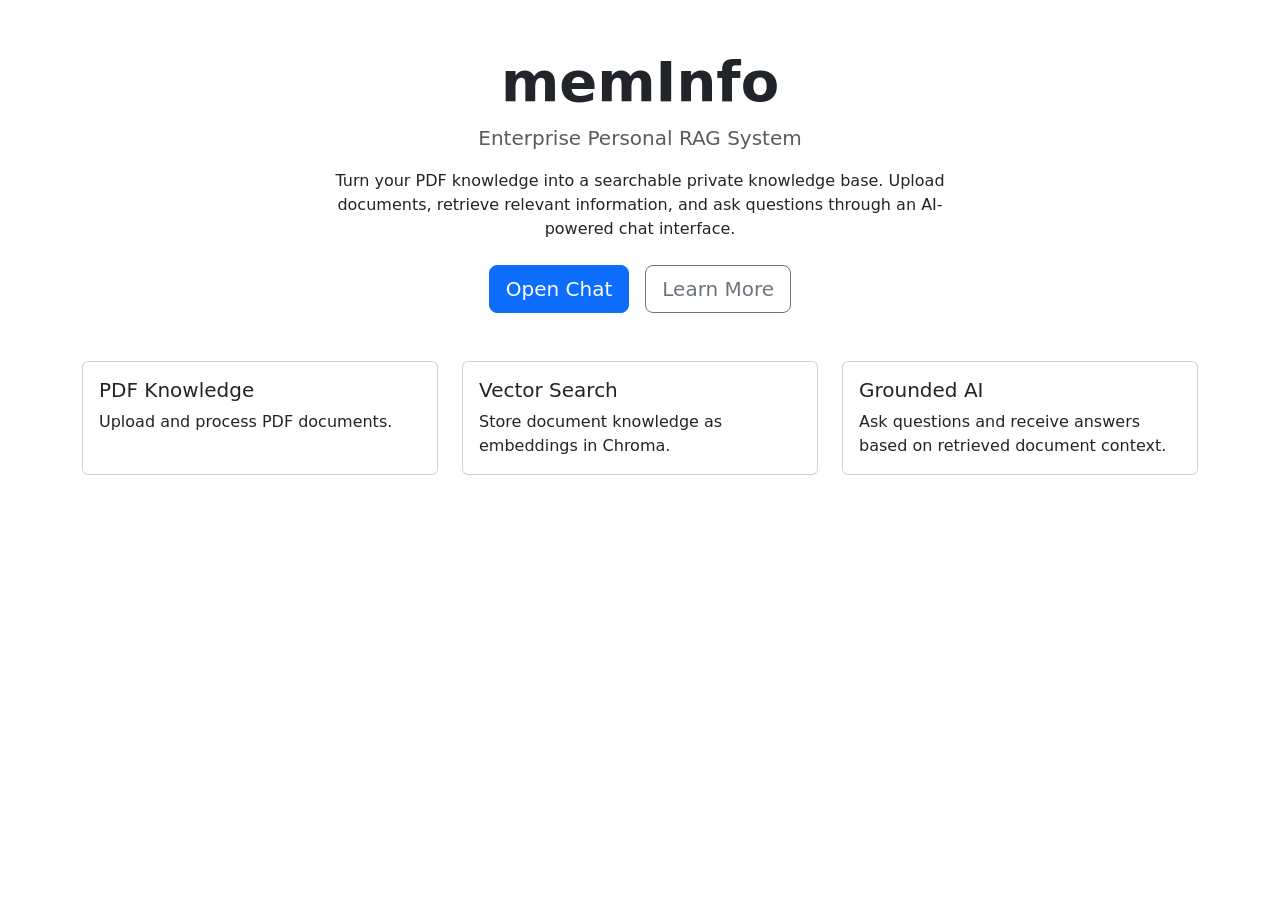
<file: demo/src/main/resources/templates/index.html>
<!DOCTYPE html>
<html lang="en" xmlns:th="http://www.thymeleaf.org">
<head>
  <meta charset="UTF-8">
  <meta name="viewport" content="width=device-width, initial-scale=1">
  <title>memInfo &middot; Home</title>
  <link href="https://cdn.jsdelivr.net/npm/bootstrap@5.3.3/dist/css/bootstrap.min.css" rel="stylesheet">
  <link rel="stylesheet" th:href="@{/css/meminfo.css}">
</head>
<body class="d-flex flex-column min-vh-100">
<header th:replace="~{fragments/navbar :: navbar('home')}"></header>

<main class="container flex-grow-1">
  <section class="hero text-center py-5">
    <h1 class="display-4 fw-bold mb-2">memInfo</h1>
    <p class="lead text-muted mb-3">Enterprise Personal RAG System</p>
    <p class="mx-auto mb-4" style="max-width: 620px;">
      Turn your PDF knowledge into a searchable private knowledge base.
      Upload documents, retrieve relevant information, and ask questions
      through an AI-powered chat interface.
    </p>
    <div class="d-flex gap-3 justify-content-center">
      <a class="btn btn-primary btn-lg" th:href="@{/chat}">Open Chat</a>
      <a class="btn btn-outline-secondary btn-lg" th:href="@{/about}">Learn More</a>
    </div>
  </section>

  <section class="row g-4 pb-5">
    <div class="col-md-4">
      <div class="card h-100">
        <div class="card-body">
          <h5 class="card-title">PDF Knowledge</h5>
          <p class="card-text mb-0">Upload and process PDF documents.</p>
        </div>
      </div>
    </div>
    <div class="col-md-4">
      <div class="card h-100">
        <div class="card-body">
          <h5 class="card-title">Vector Search</h5>
          <p class="card-text mb-0">Store document knowledge as embeddings in Chroma.</p>
        </div>
      </div>
    </div>
    <div class="col-md-4">
      <div class="card h-100">
        <div class="card-body">
          <h5 class="card-title">Grounded AI</h5>
          <p class="card-text mb-0">Ask questions and receive answers based on retrieved document context.</p>
        </div>
      </div>
    </div>
  </section>
</main>

<footer th:replace="~{fragments/footer :: footer}"></footer>

<script src="https://cdn.jsdelivr.net/npm/bootstrap@5.3.3/dist/js/bootstrap.bundle.min.js"></script>
</body>
</html>
</file>
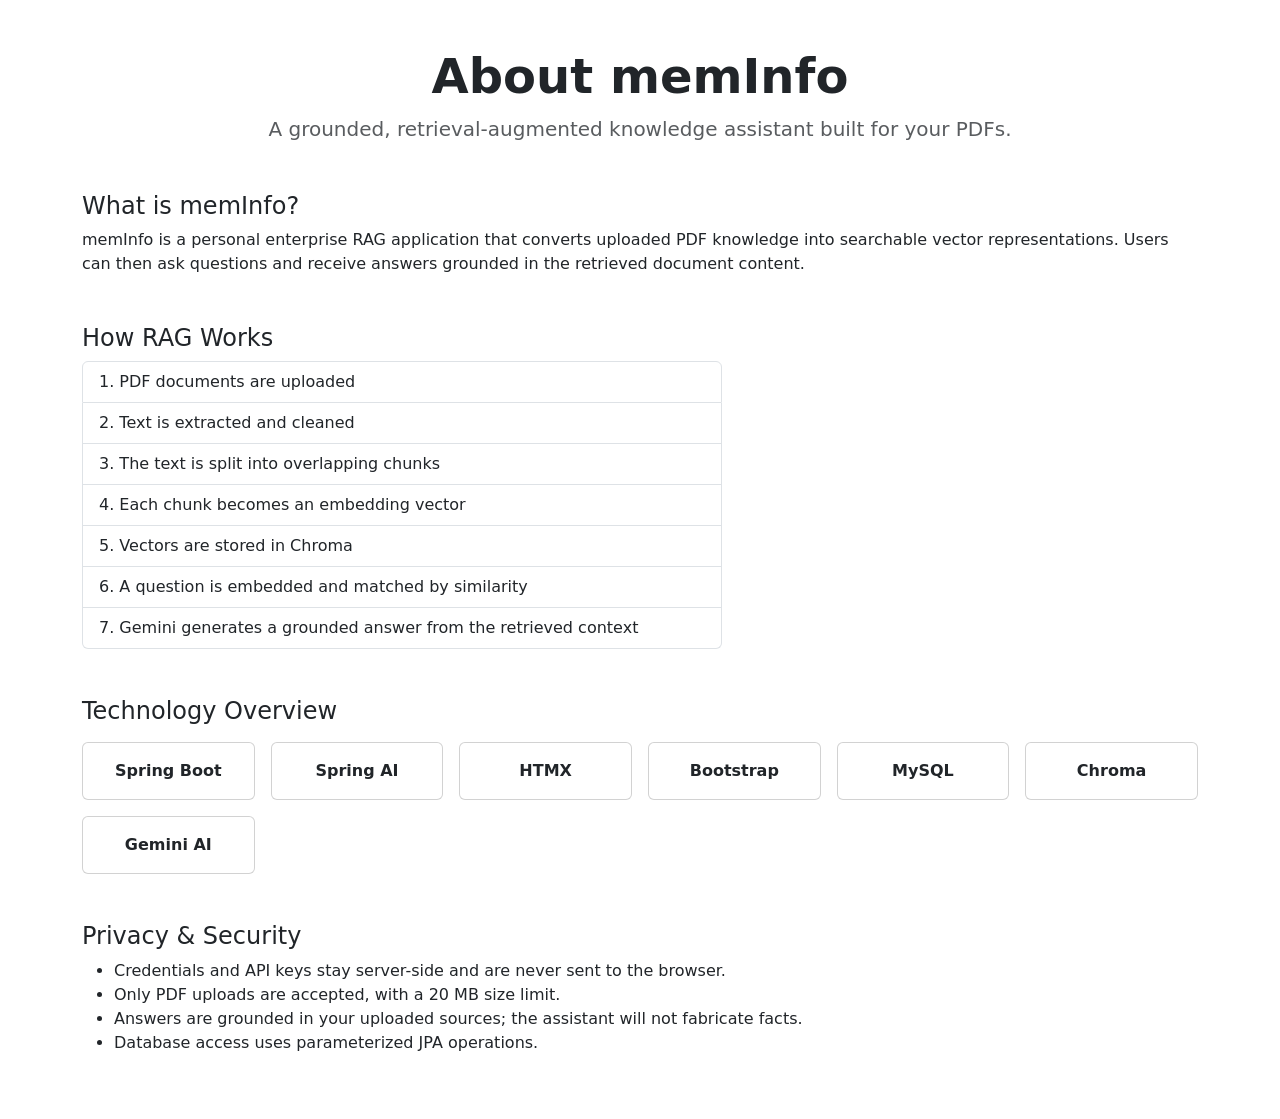
<file: demo/src/main/resources/templates/about.html>
<!DOCTYPE html>
<html lang="en" xmlns:th="http://www.thymeleaf.org">
<head>
  <meta charset="UTF-8">
  <meta name="viewport" content="width=device-width, initial-scale=1">
  <title>memInfo &middot; About</title>
  <link href="https://cdn.jsdelivr.net/npm/bootstrap@5.3.3/dist/css/bootstrap.min.css" rel="stylesheet">
  <link rel="stylesheet" th:href="@{/css/meminfo.css}">
</head>
<body class="d-flex flex-column min-vh-100">
<header th:replace="~{fragments/navbar :: navbar('about')}"></header>

<main class="container flex-grow-1 py-5">
  <section class="text-center mb-5">
    <h1 class="display-5 fw-bold">About memInfo</h1>
    <p class="lead text-muted">A grounded, retrieval-augmented knowledge assistant built for your PDFs.</p>
  </section>

  <section class="mb-5">
    <h2 class="h4">What is memInfo?</h2>
    <p>
      memInfo is a personal enterprise RAG application that converts uploaded PDF knowledge into
      searchable vector representations. Users can then ask questions and receive answers grounded
      in the retrieved document content.
    </p>
  </section>

  <section class="mb-5">
    <h2 class="h4">How RAG Works</h2>
    <ol class="list-group list-group-numbered" style="max-width: 640px;">
      <li class="list-group-item">PDF documents are uploaded</li>
      <li class="list-group-item">Text is extracted and cleaned</li>
      <li class="list-group-item">The text is split into overlapping chunks</li>
      <li class="list-group-item">Each chunk becomes an embedding vector</li>
      <li class="list-group-item">Vectors are stored in Chroma</li>
      <li class="list-group-item">A question is embedded and matched by similarity</li>
      <li class="list-group-item">Gemini generates a grounded answer from the retrieved context</li>
    </ol>
  </section>

  <section class="mb-5">
    <h2 class="h4 mb-3">Technology Overview</h2>
    <div class="row g-3">
      <div class="col-6 col-md-4 col-lg-2"><div class="card h-100"><div class="card-body text-center py-3"><div class="fw-semibold">Spring Boot</div></div></div></div>
      <div class="col-6 col-md-4 col-lg-2"><div class="card h-100"><div class="card-body text-center py-3"><div class="fw-semibold">Spring AI</div></div></div></div>
      <div class="col-6 col-md-4 col-lg-2"><div class="card h-100"><div class="card-body text-center py-3"><div class="fw-semibold">HTMX</div></div></div></div>
      <div class="col-6 col-md-4 col-lg-2"><div class="card h-100"><div class="card-body text-center py-3"><div class="fw-semibold">Bootstrap</div></div></div></div>
      <div class="col-6 col-md-4 col-lg-2"><div class="card h-100"><div class="card-body text-center py-3"><div class="fw-semibold">MySQL</div></div></div></div>
      <div class="col-6 col-md-4 col-lg-2"><div class="card h-100"><div class="card-body text-center py-3"><div class="fw-semibold">Chroma</div></div></div></div>
      <div class="col-6 col-md-4 col-lg-2"><div class="card h-100"><div class="card-body text-center py-3"><div class="fw-semibold">Gemini AI</div></div></div></div>
    </div>
  </section>

  <section class="mb-2">
    <h2 class="h4">Privacy &amp; Security</h2>
    <ul>
      <li>Credentials and API keys stay server-side and are never sent to the browser.</li>
      <li>Only PDF uploads are accepted, with a 20 MB size limit.</li>
      <li>Answers are grounded in your uploaded sources; the assistant will not fabricate facts.</li>
      <li>Database access uses parameterized JPA operations.</li>
    </ul>
  </section>
</main>

<footer th:replace="~{fragments/footer :: footer}"></footer>

<script src="https://cdn.jsdelivr.net/npm/bootstrap@5.3.3/dist/js/bootstrap.bundle.min.js"></script>
</body>
</html>
</file>
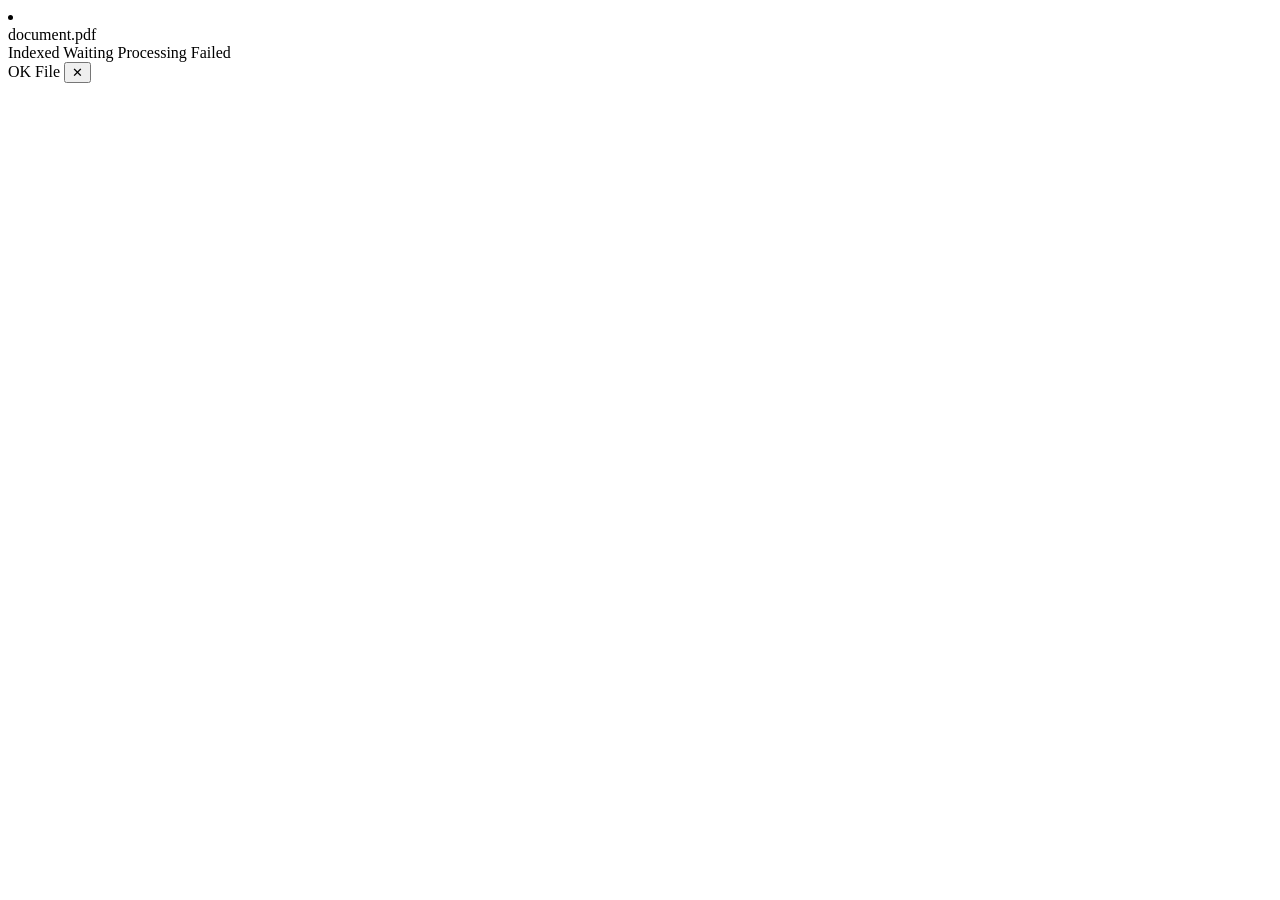
<file: demo/src/main/resources/templates/fragments/document-item.html>
<!DOCTYPE html>
<html lang="en" xmlns:th="http://www.thymeleaf.org">
<body>
<li th:fragment="doc-item(doc)" th:if="${doc != null}" th:id="'doc-' + ${doc.id}"
  th:attr="data-doc-id=${doc.id}, data-doc-status=${doc.status}, data-doc-name=${doc.fileName}"
  th:classappend="${doc.status == 'INDEXED'} ? ' document-indexed'"
  class="list-group-item">
  <div class="d-flex align-items-center gap-2">
    <div class="flex-grow-1 text-truncate">
      <div class="text-truncate small fw-semibold" th:title="${doc.fileName}" th:text="${doc.fileName}">document.pdf</div>
      <div class="small text-muted text-truncate">
        <span th:if="${doc.status == 'INDEXED'}" th:text="'Indexed &middot; ' + ${doc.chunkCount} + ' chunks'">Indexed</span>
        <span th:if="${doc.status == 'UPLOADED'}" th:text="'Uploaded &middot; waiting'">Waiting</span>
        <span th:if="${doc.status == 'PROCESSING'}" th:text="'Processing &middot; embedding'">Processing</span>
        <span th:if="${doc.status == 'FAILED'}" class="text-danger" th:text="${doc.errorMessage} ?: 'Indexing failed'">Failed</span>
      </div>
    </div>
    <span th:if="${doc.status == 'UPLOADED' or doc.status == 'PROCESSING'}"
          class="spinner-border spinner-border-sm text-secondary" role="status" aria-hidden="true"></span>
    <span th:if="${doc.status == 'INDEXED'}" class="badge text-bg-success">OK</span>
    <span th:if="${doc.status == 'FAILED'}" class="badge text-bg-danger">File</span>
        <button type="button" class="btn btn-outline-danger btn-xs"
          aria-label="Delete source"
          title="Delete source"
          th:hx-delete="@{/documents/{id}(id=${doc.id})}"
          hx-target="#documents-section"
            hx-swap="innerHTML"
          hx-confirm="Delete this source and its indexed data?">&#10005;</button>
  </div>
</li>
</body>
</html>
</file>
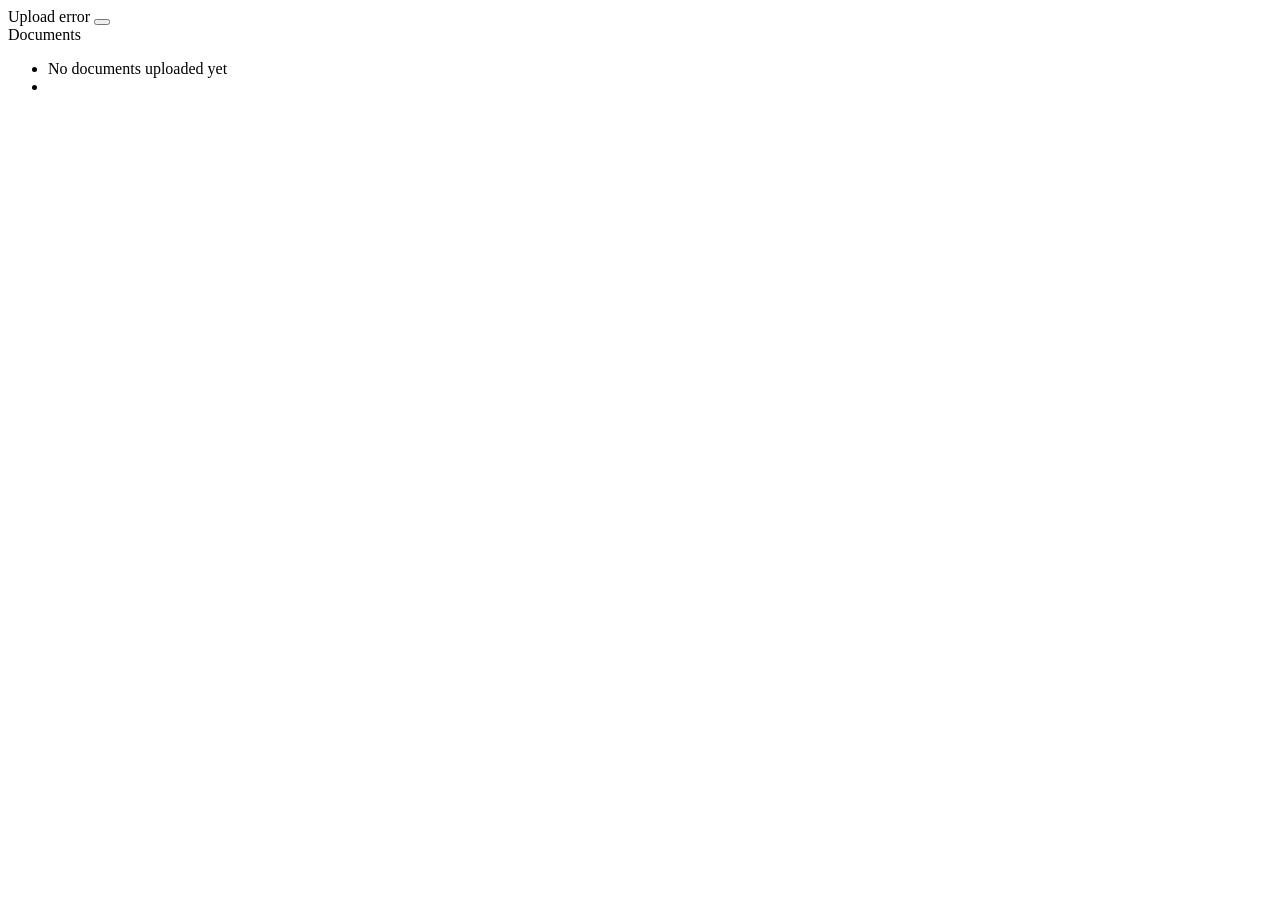
<file: demo/src/main/resources/templates/fragments/documents.html>
<!DOCTYPE html>
<html lang="en" xmlns:th="http://www.thymeleaf.org">
<body>
<div th:fragment="documents">
  <div th:if="${uploadError != null}" class="alert alert-warning alert-dismissible fade show small py-2" role="alert">
    <span th:text="${uploadError}">Upload error</span>
    <button type="button" class="btn-close" data-bs-dismiss="alert" aria-label="Close"></button>
  </div>
  <div class="px-2 py-1 text-uppercase small fw-semibold text-muted">Documents</div>
  <ul class="list-group list-group-flush">
    <li th:if="${#lists.isEmpty(documents)}" class="list-group-item small text-muted">
      No documents uploaded yet
    </li>
    <th:block th:each="doc : ${documents}">
      <li th:replace="~{fragments/document-item :: doc-item(doc=${doc})}"></li>
    </th:block>
  </ul>
</div>
</body>
</html>
</file>
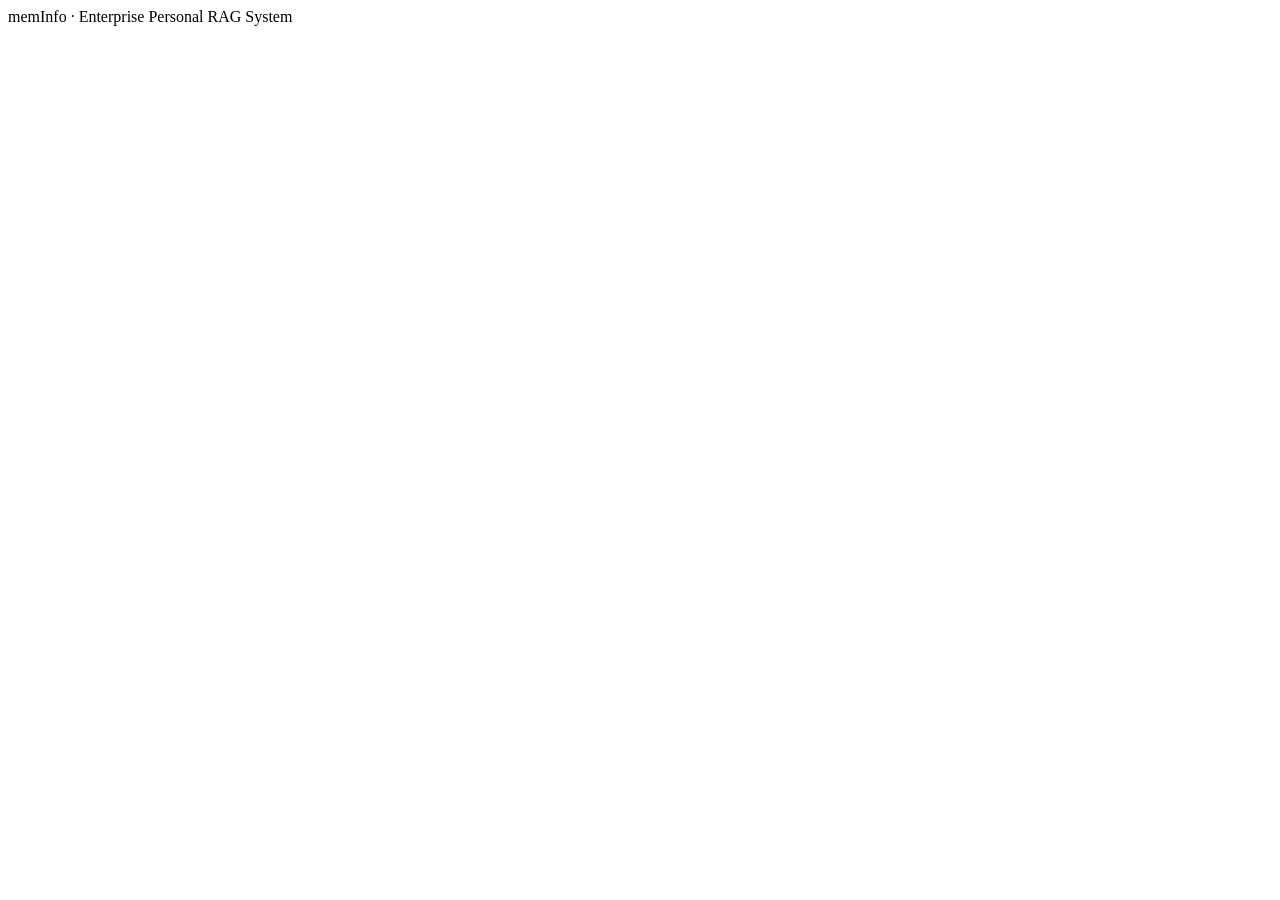
<file: demo/src/main/resources/templates/fragments/footer.html>
<!DOCTYPE html>
<html lang="en" xmlns:th="http://www.thymeleaf.org">
<body>
<footer th:fragment="footer" class="border-top py-3 mt-auto">
  <div class="container text-center small text-muted">
    memInfo &middot; Enterprise Personal RAG System
  </div>
</footer>
</body>
</html>
</file>
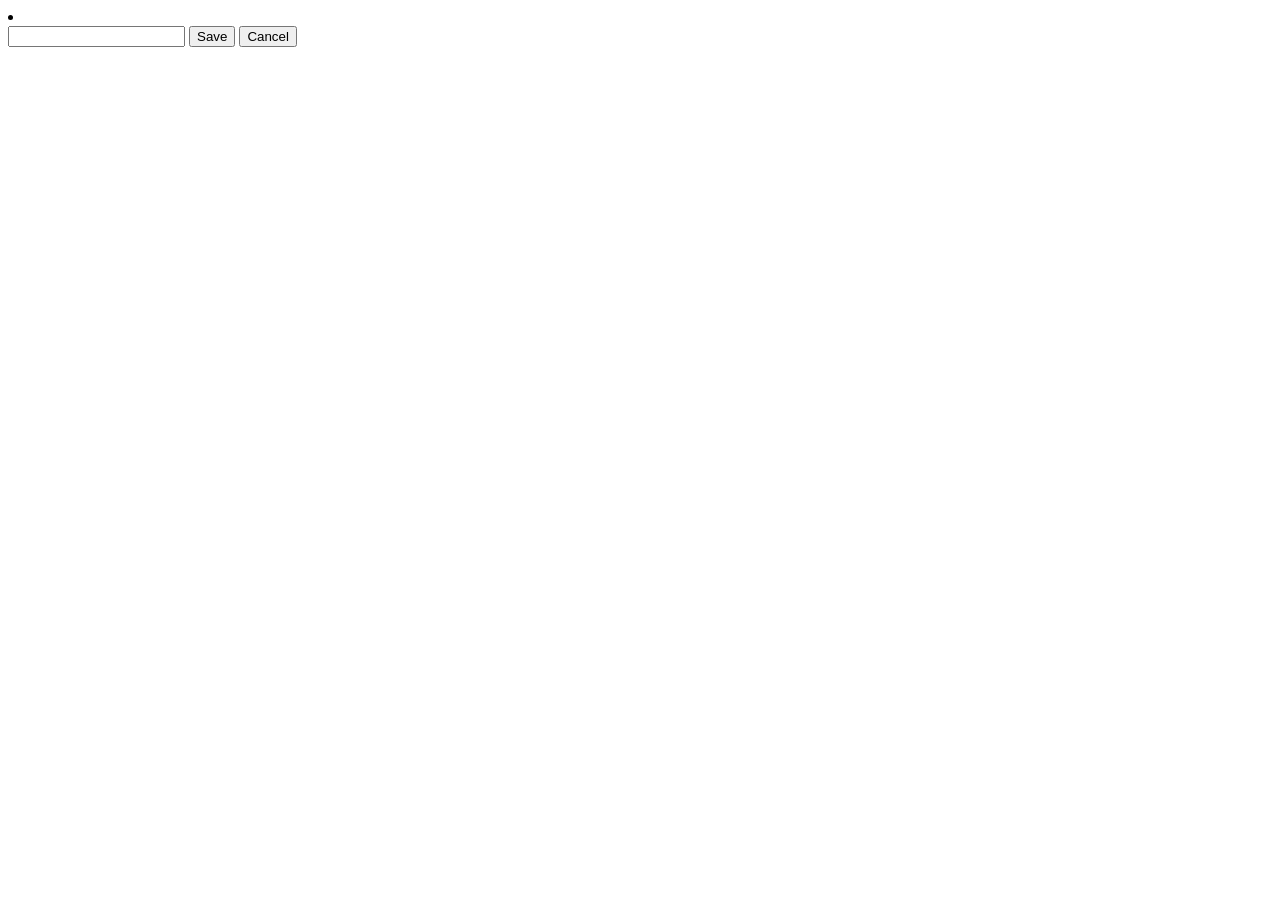
<file: demo/src/main/resources/templates/fragments/history-edit.html>
<!DOCTYPE html>
<html lang="en" xmlns:th="http://www.thymeleaf.org">
<body>
<li th:fragment="edit-item" th:if="${sess != null}" th:id="'session-' + ${sess.id}" class="history-item list-group-item">
  <form class="d-flex gap-1"
        th:hx-post="@{/chat/history/{id}/rename(id=${sess.id})}"
        hx-target="closest li"
        hx-swap="outerHTML">
    <input type="text" name="title" th:value="${sess.title}" maxlength="100" required
           class="form-control form-control-sm flex-grow-1" aria-label="Session title">
    <button type="submit" class="btn btn-sm btn-primary">Save</button>
    <button type="button" class="btn btn-sm btn-outline-secondary"
            hx-get="/chat/history"
            hx-target="#sidebar-history"
            hx-swap="outerHTML">Cancel</button>
  </form>
</li>
</body>
</html>
</file>
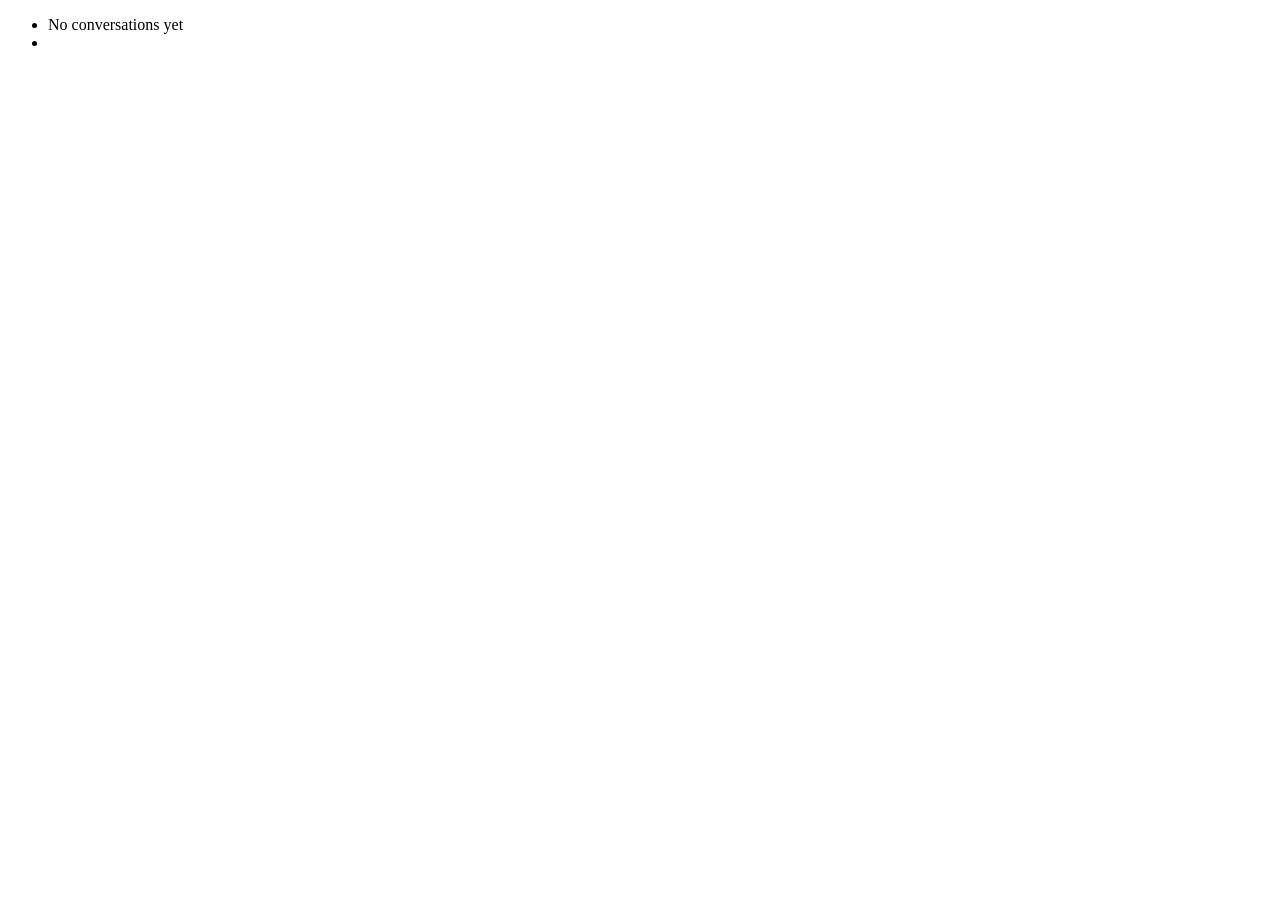
<file: demo/src/main/resources/templates/fragments/history.html>
<!DOCTYPE html>
<html lang="en" xmlns:th="http://www.thymeleaf.org">
<body>
<nav th:fragment="history" id="sidebar-history" class="overflow-auto" aria-label="Chat history">
  <ul class="list-group list-group-flush">
    <li th:if="${#lists.isEmpty(sessions)}" class="list-group-item small text-muted text-center">
      No conversations yet
    </li>
    <th:block th:each="sess : ${sessions}">
      <li th:if="${sess != null}" th:replace="~{fragments/history-item :: item(sess=${sess})}"></li>
    </th:block>
  </ul>
</nav>
</body>
</html>
</file>
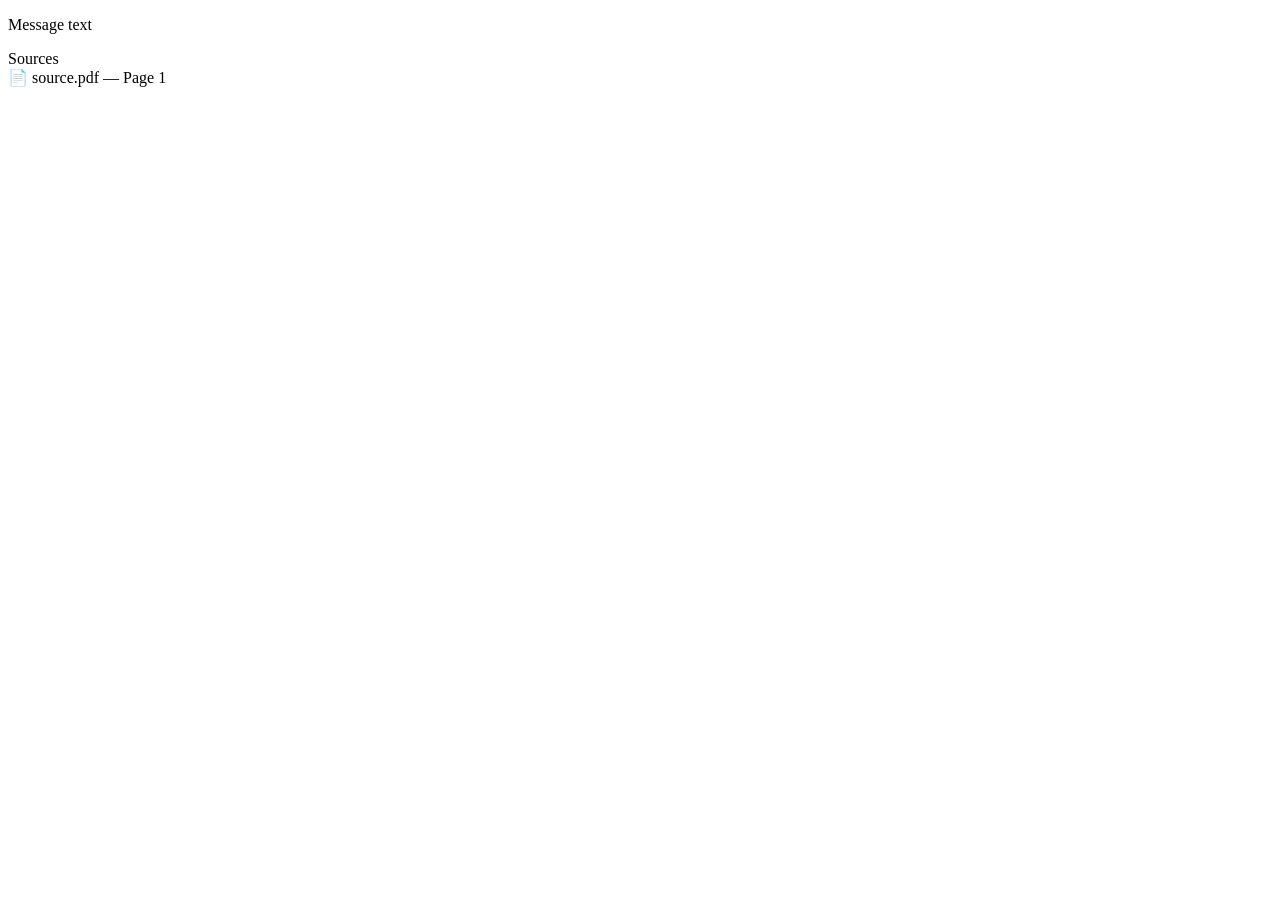
<file: demo/src/main/resources/templates/fragments/message.html>
<!DOCTYPE html>
<html lang="en" xmlns:th="http://www.thymeleaf.org">
<body>
<div th:fragment="message(msg)"
     th:classappend="${msg != null and msg.role == 'USER'} ? 'msg-user' : 'msg-assistant'"
     class="msg mb-3">
  <div class="msg-bubble">
    <p class="mb-0" th:text="${msg != null ? msg.content : ''}">Message text</p>
    <div th:if="${msg != null and msg.role == 'ASSISTANT' and !#strings.isEmpty(msg.sources)}"
         class="msg-sources small mt-2 pt-2 border-top">
      <div class="fw-semibold text-uppercase text-muted">Sources</div>
      <div th:each="line : ${#strings.arraySplit(msg.sources, '|')}" class="msg-source"
         th:attr="data-source-label=${line}">
        <span aria-hidden="true">&#128196;</span>
        <span th:text="${line}">source.pdf &mdash; Page 1</span>
      </div>
    </div>
  </div>
</div>
</body>
</html>
</file>
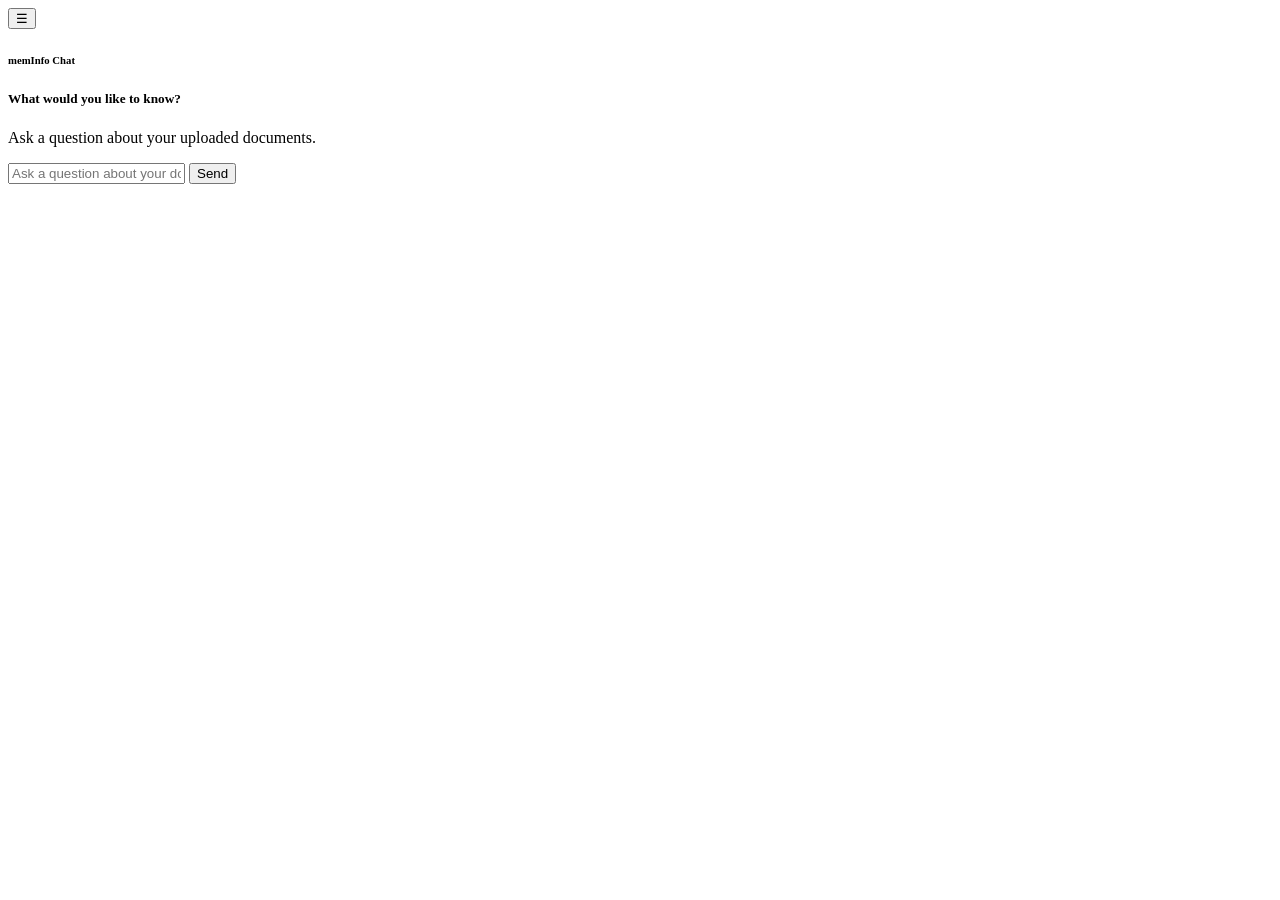
<file: demo/src/main/resources/templates/fragments/workspace.html>
<!DOCTYPE html>
<html lang="en" xmlns:th="http://www.thymeleaf.org">
<body>
<div th:fragment="workspace" class="d-flex flex-column flex-grow-1 overflow-hidden">
  <div class="chat-header d-flex align-items-center gap-2 px-3">
    <button type="button" class="btn btn-outline-secondary d-lg-none" data-bs-toggle="offcanvas"
            data-bs-target="#chatSidebar" aria-label="Toggle sidebar">&#9776;</button>
    <h6 class="mb-0 flex-grow-1 text-truncate"
        th:text="${activeSession != null ? activeSession.title : 'memInfo Chat'}">memInfo Chat</h6>
  </div>

  <div id="chat-messages" class="chat-messages flex-grow-1 overflow-auto p-3">
    <div th:if="${#lists.isEmpty(messages)}" class="text-center text-muted mt-5">
      <h5 class="fw-semibold">What would you like to know?</h5>
      <p class="mb-0">Ask a question about your uploaded documents.</p>
    </div>
    <th:block th:if="${!#lists.isEmpty(messages)}">
      <th:block th:each="msg : ${messages}">
        <div th:if="${msg != null}" th:replace="~{fragments/message :: message(msg=${msg})}"></div>
      </th:block>
    </th:block>
  </div>

  <div th:if="${activeSession != null}" class="chat-input p-3 border-top bg-white">
    <form id="chat-form" class="d-flex gap-2"
          hx-post="/chat/message"
          hx-target="#chat-workspace"
          hx-swap="innerHTML"
          hx-indicator="#chat-indicator">
      <input type="hidden" name="sessionId" th:value="${activeSession.id}">
      <input type="text" id="chat-input" name="question" class="form-control"
             placeholder="Ask a question about your documents&hellip;" autocomplete="off"
             maxlength="2000" required>
      <button type="submit" class="btn btn-primary">Send</button>
    </form>
  </div>
</div>
</body>
</html>
</file>
